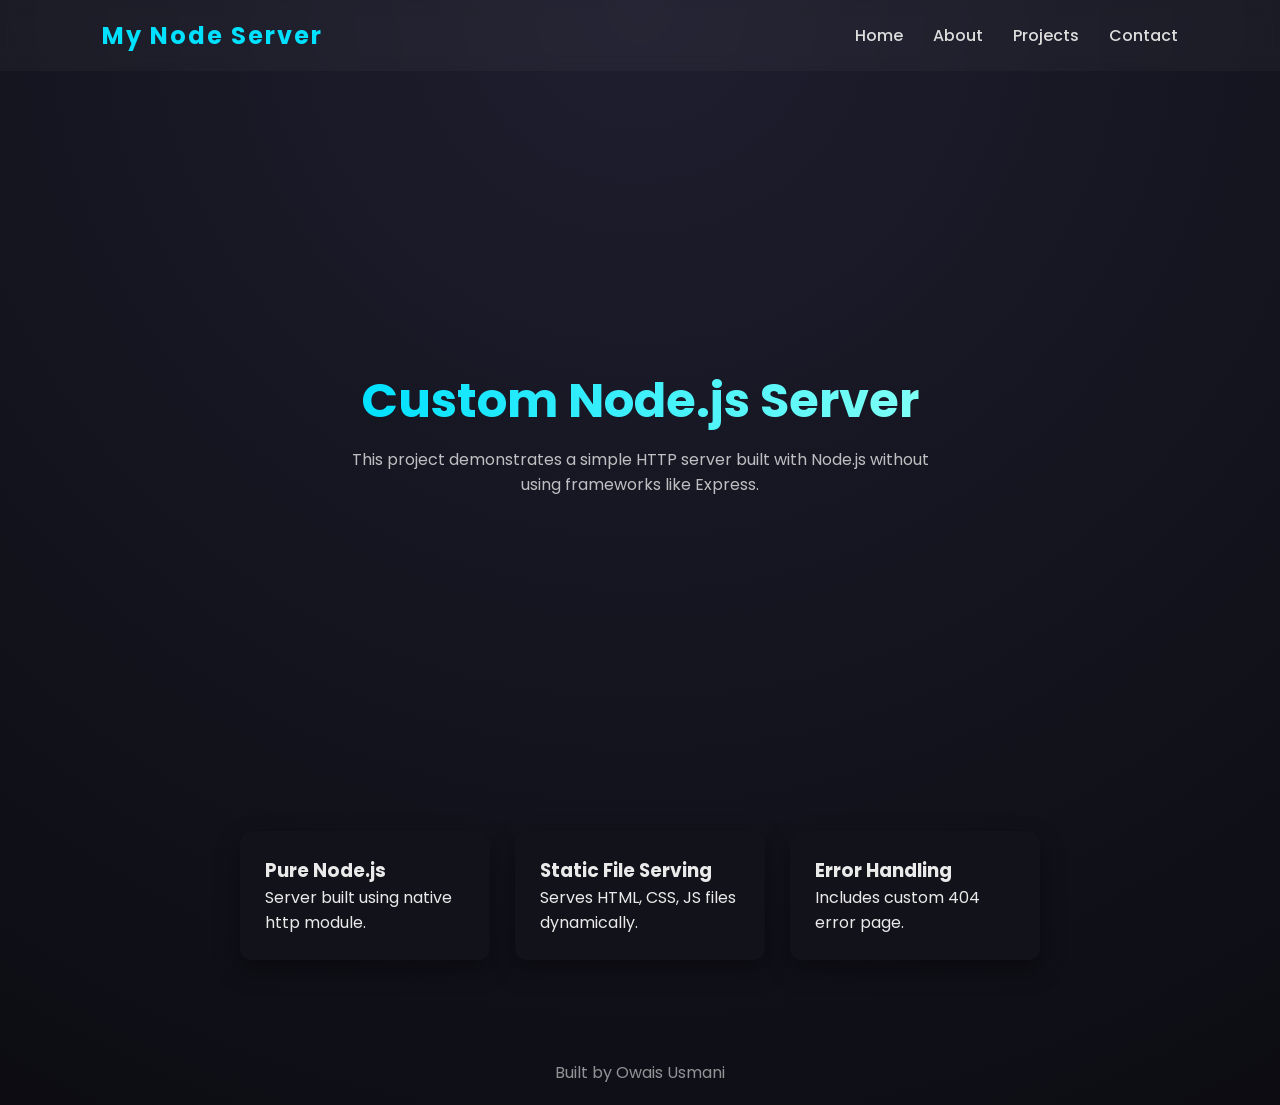
<file: pages/index.html>
<!DOCTYPE html>
<html>
<head>
<title>Node Server Project</title>
<link rel="stylesheet" href="/public/css/style.css">
</head>

<body>

<nav>
<h2>My Node Server</h2>

<ul>
<li><a href="/">Home</a></li>
<li><a href="/pages/about.html">About</a></li>
<li><a href="/pages/projects.html">Projects</a></li>
<li><a href="/pages/contact.html">Contact</a></li>
</ul>
</nav>

<section class="hero">

<h1>Custom Node.js Server</h1>

<p>
This project demonstrates a simple HTTP server built with Node.js
without using frameworks like Express.
</p>

</section>

<div class="card-container">

<div class="card">
<h3>Pure Node.js</h3>
<p>Server built using native http module.</p>
</div>

<div class="card">
<h3>Static File Serving</h3>
<p>Serves HTML, CSS, JS files dynamically.</p>
</div>

<div class="card">
<h3>Error Handling</h3>
<p>Includes custom 404 error page.</p>
</div>

</div>

<footer>
Built by Owais Usmani
</footer>

</body>
</html>
</file>
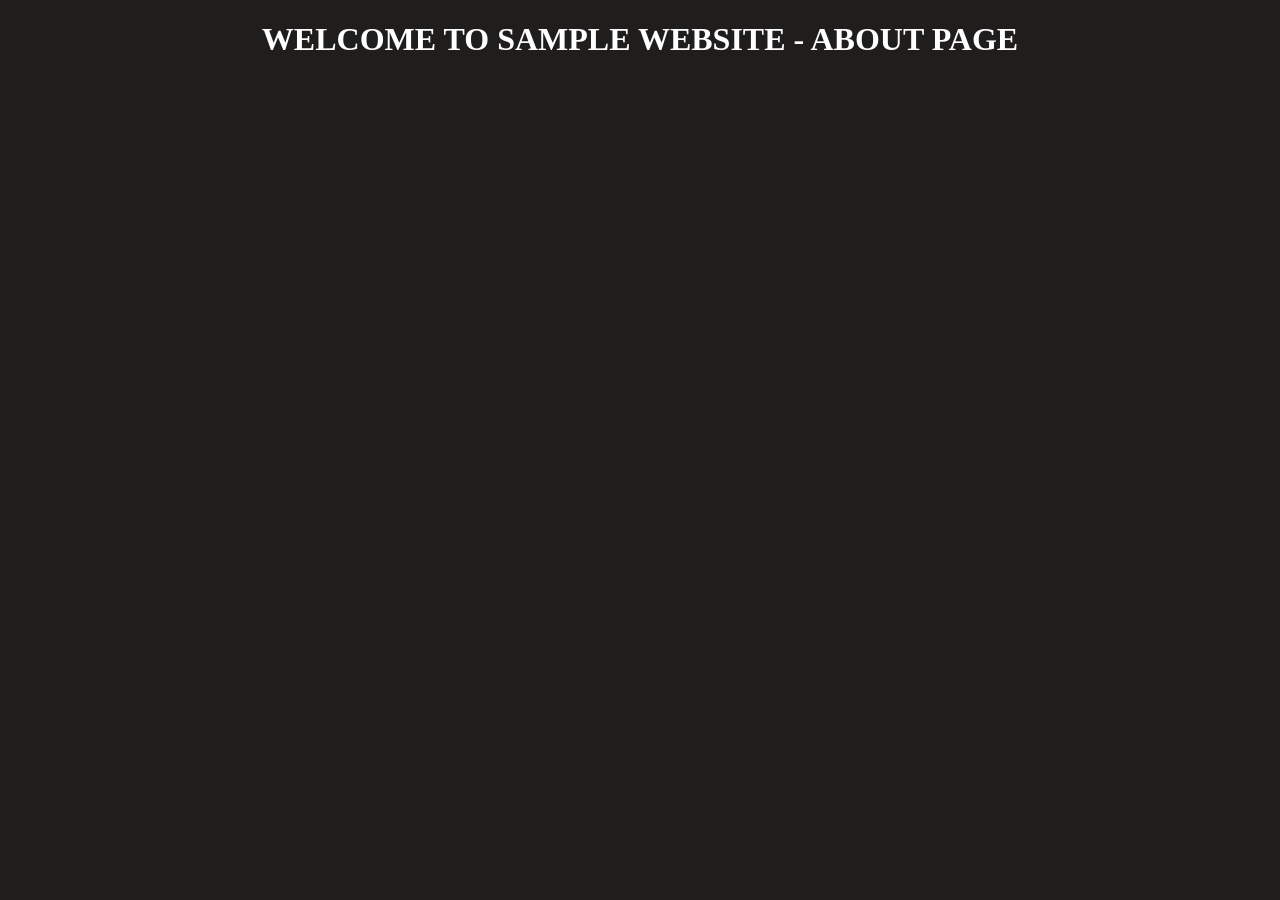
<file: about.html>
<!DOCTYPE html>
<html lang="en">
<head>
    <meta charset="UTF-8">
    <meta name="viewport" content="width=device-width, initial-scale=1.0">
    <title>SAMPLE WEBSITE</title>
    <style>
        body{
            background-color: #201d1d;
            color: #fff;
        }
    </style>
</head>
<body>
    <h1 style="text-align: center;">WELCOME TO SAMPLE WEBSITE - ABOUT PAGE</h1>
</body>
</html>
</file>
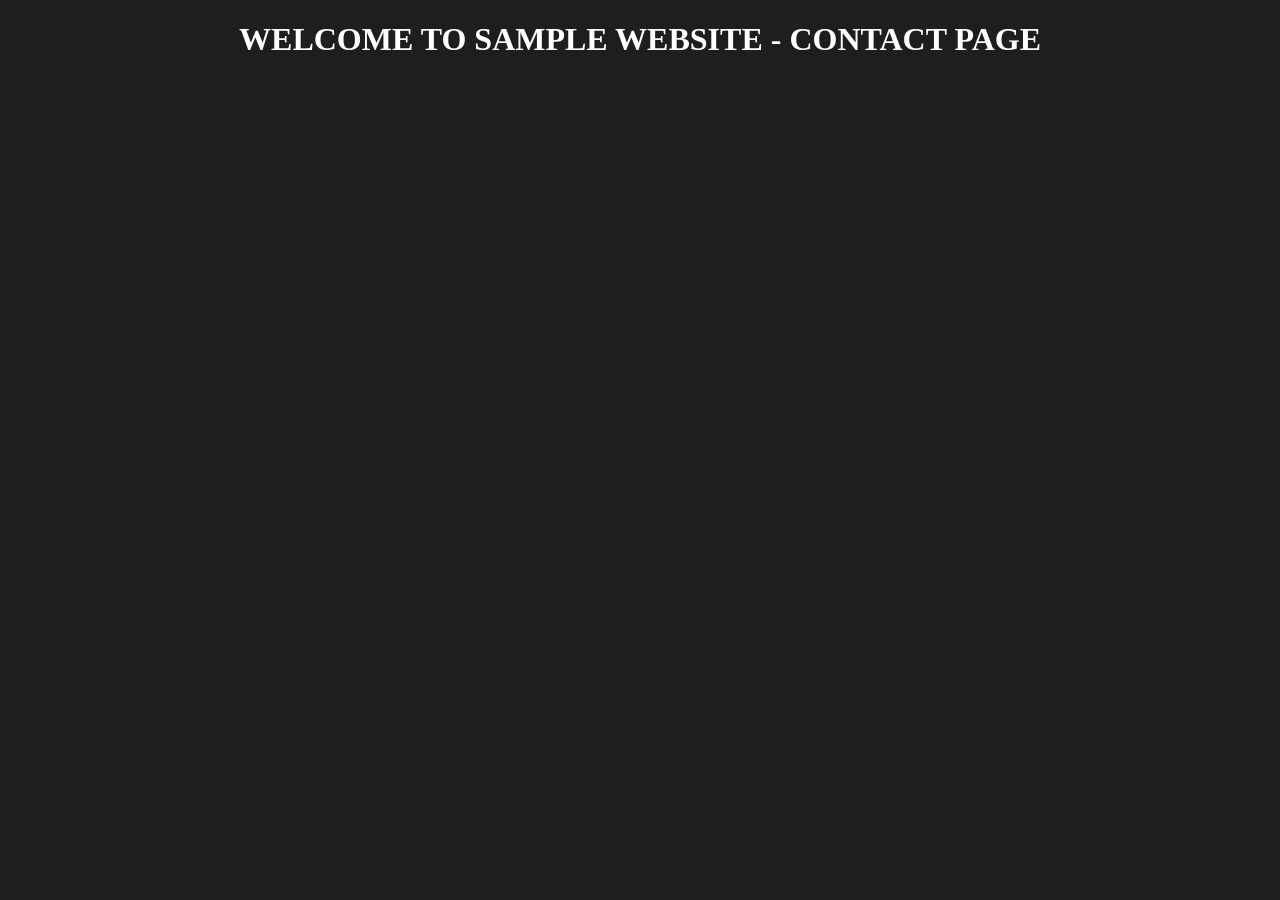
<file: contact.html>
<!DOCTYPE html>
<html lang="en">
<head>
    <meta charset="UTF-8">
    <meta name="viewport" content="width=device-width, initial-scale=1.0">
    <title>SAMPLE WEBSITE</title>
    <style>
        body{
            background-color: #201d1d;
            color: #fff;
        }
    </style>
</head>
<body>
    <h1 style="text-align: center;">WELCOME TO SAMPLE WEBSITE - CONTACT PAGE</h1>
</body>
</html>
</file>
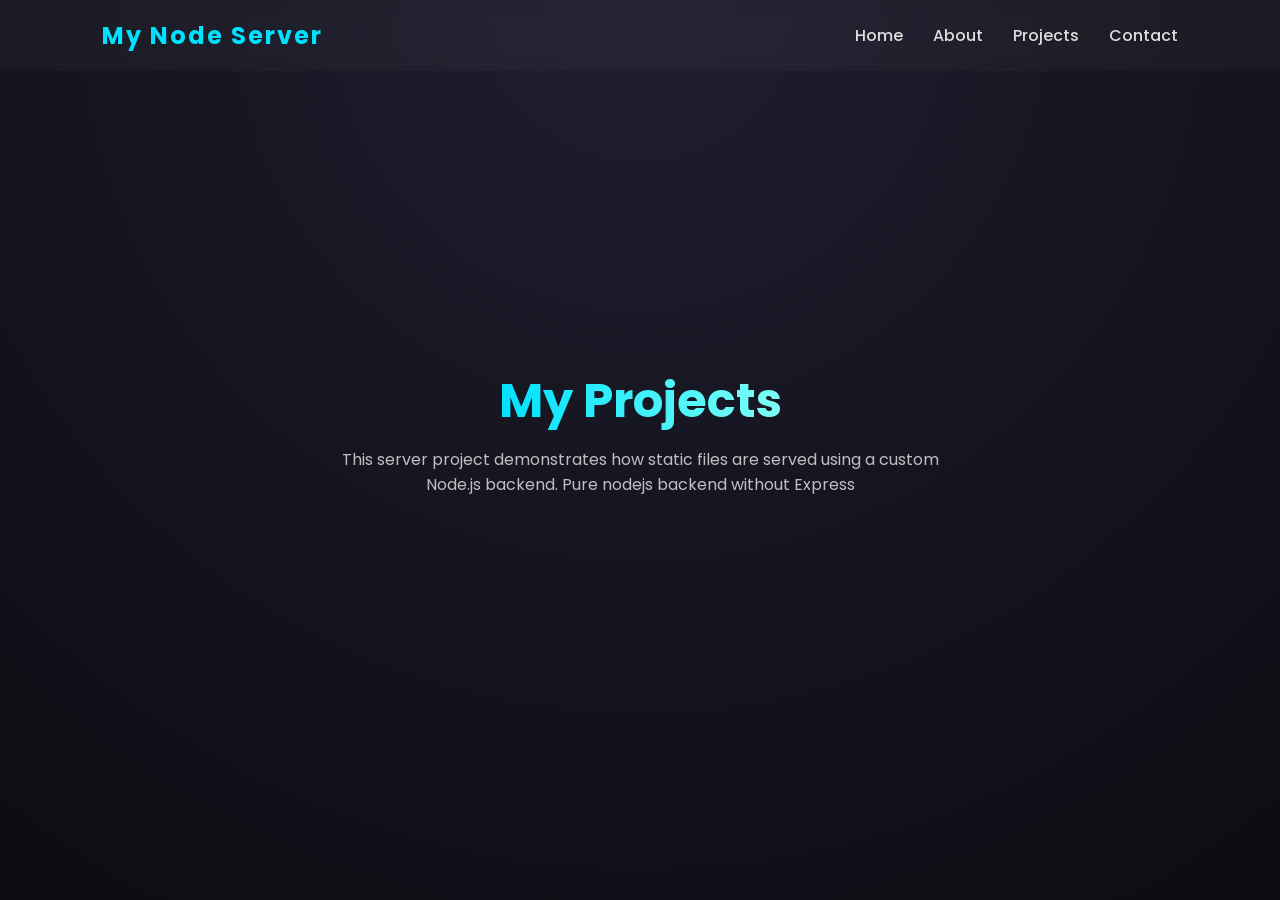
<file: pages/projects.html>
<!DOCTYPE html>
<html>
<head>
<title>Projects</title>
<link rel="stylesheet" href="/public/css/style.css">
</head>

<body>

<nav>
<h2>My Node Server</h2>

<ul>
<li><a href="/">Home</a></li>
<li><a href="/pages/about.html">About</a></li>
<li><a href="/pages/projects.html">Projects</a></li>
<li><a href="/pages/contact.html">Contact</a></li>
</ul>
</nav>

<section class="hero">

<h1>My Projects</h1>

<p>
This server project demonstrates how static files are served
using a custom Node.js backend.
Pure nodejs backend without Express
</p>

</section>

</body>
</html>
</file>
<file: public/css/style.css>
@import url('https://fonts.googleapis.com/css2?family=Poppins:wght@300;500;700&display=swap');

*{
margin:0;
padding:0;
box-sizing:border-box;
font-family:'Poppins',sans-serif;
}

body{
background: radial-gradient(circle at top,#1e1e2f,#0c0c12);
color:#eaeaea;
min-height:100vh;
}

nav{
display:flex;
justify-content:space-between;
align-items:center;
padding:18px 8%;
background:rgba(255,255,255,0.03);
backdrop-filter:blur(8px);
}

nav h2{
letter-spacing:2px;
color:#00e1ff;
}

nav ul{
display:flex;
gap:30px;
list-style:none;
}

nav a{
text-decoration:none;
color:#ddd;
font-weight:500;
transition:0.3s;
}

nav a:hover{
color:#00e1ff;
}

.hero{
height:80vh;
display:flex;
flex-direction:column;
justify-content:center;
align-items:center;
text-align:center;
}

.hero h1{
font-size:48px;
margin-bottom:10px;
background:linear-gradient(90deg,#00e1ff,#7efff5);
-webkit-background-clip:text;
-webkit-text-fill-color:transparent;
}

.hero p{
opacity:0.8;
max-width:600px;
}

.card-container{
display:flex;
gap:25px;
justify-content:center;
padding:40px;
flex-wrap:wrap;
}

.card{
background:#12121a;
padding:25px;
width:250px;
border-radius:12px;
transition:0.3s;
box-shadow:0 10px 25px rgba(0,0,0,0.4);
}

.card:hover{
transform:translateY(-6px);
box-shadow:0 20px 40px rgba(0,0,0,0.6);
}

footer{
text-align:center;
padding:20px;
opacity:0.6;
margin-top:40px;
}
</file>
